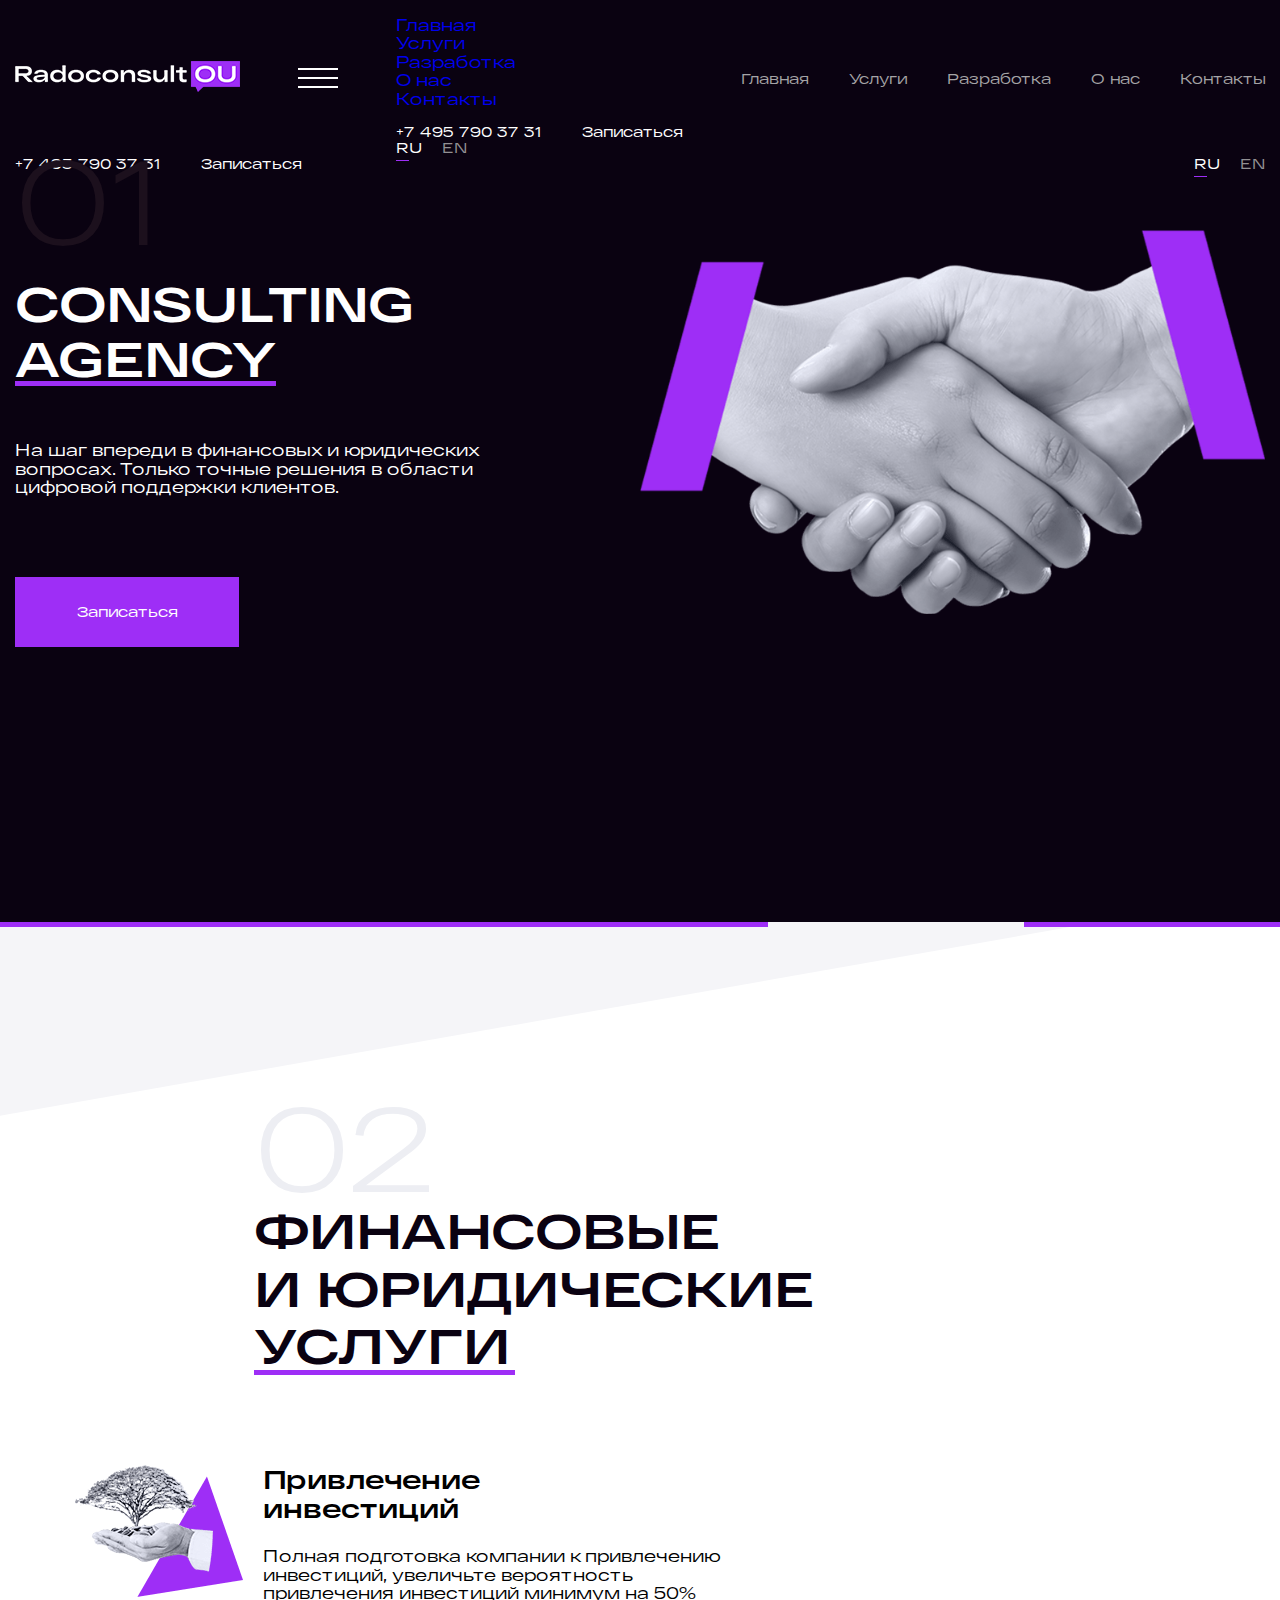
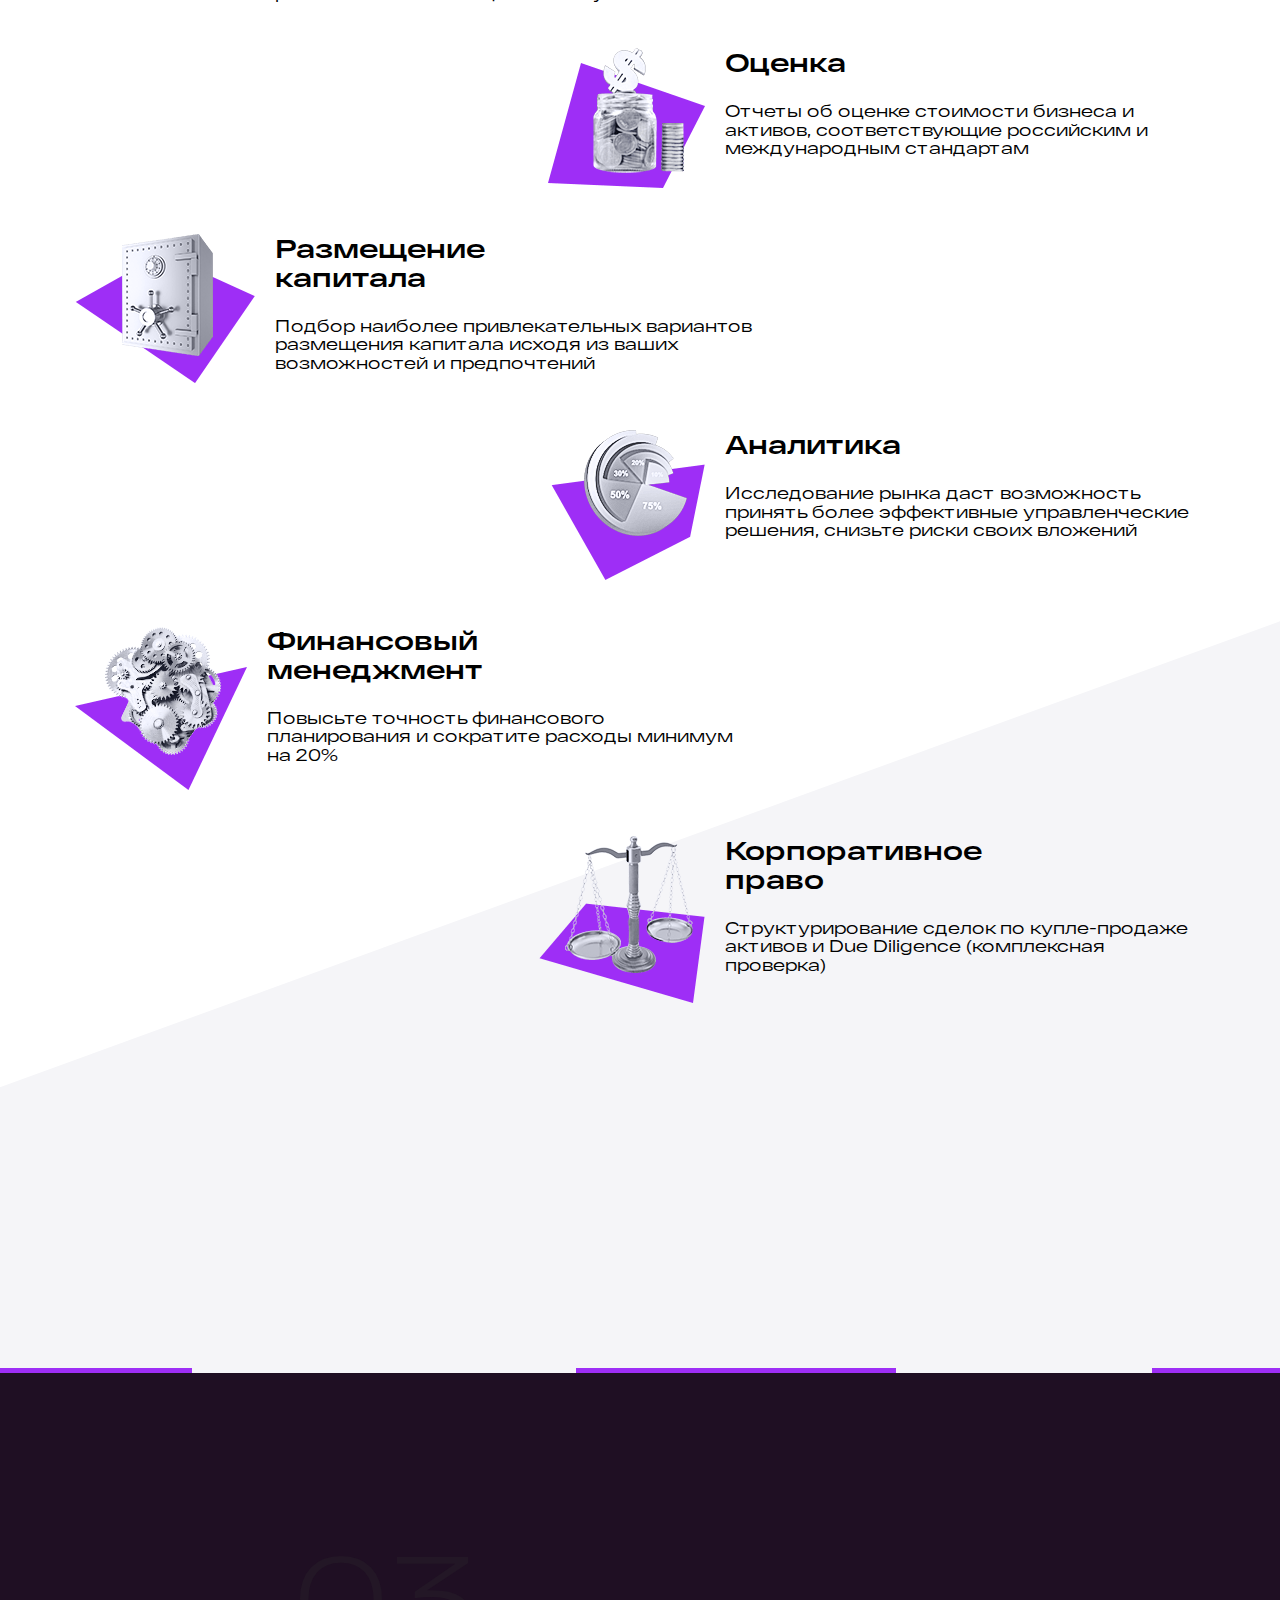
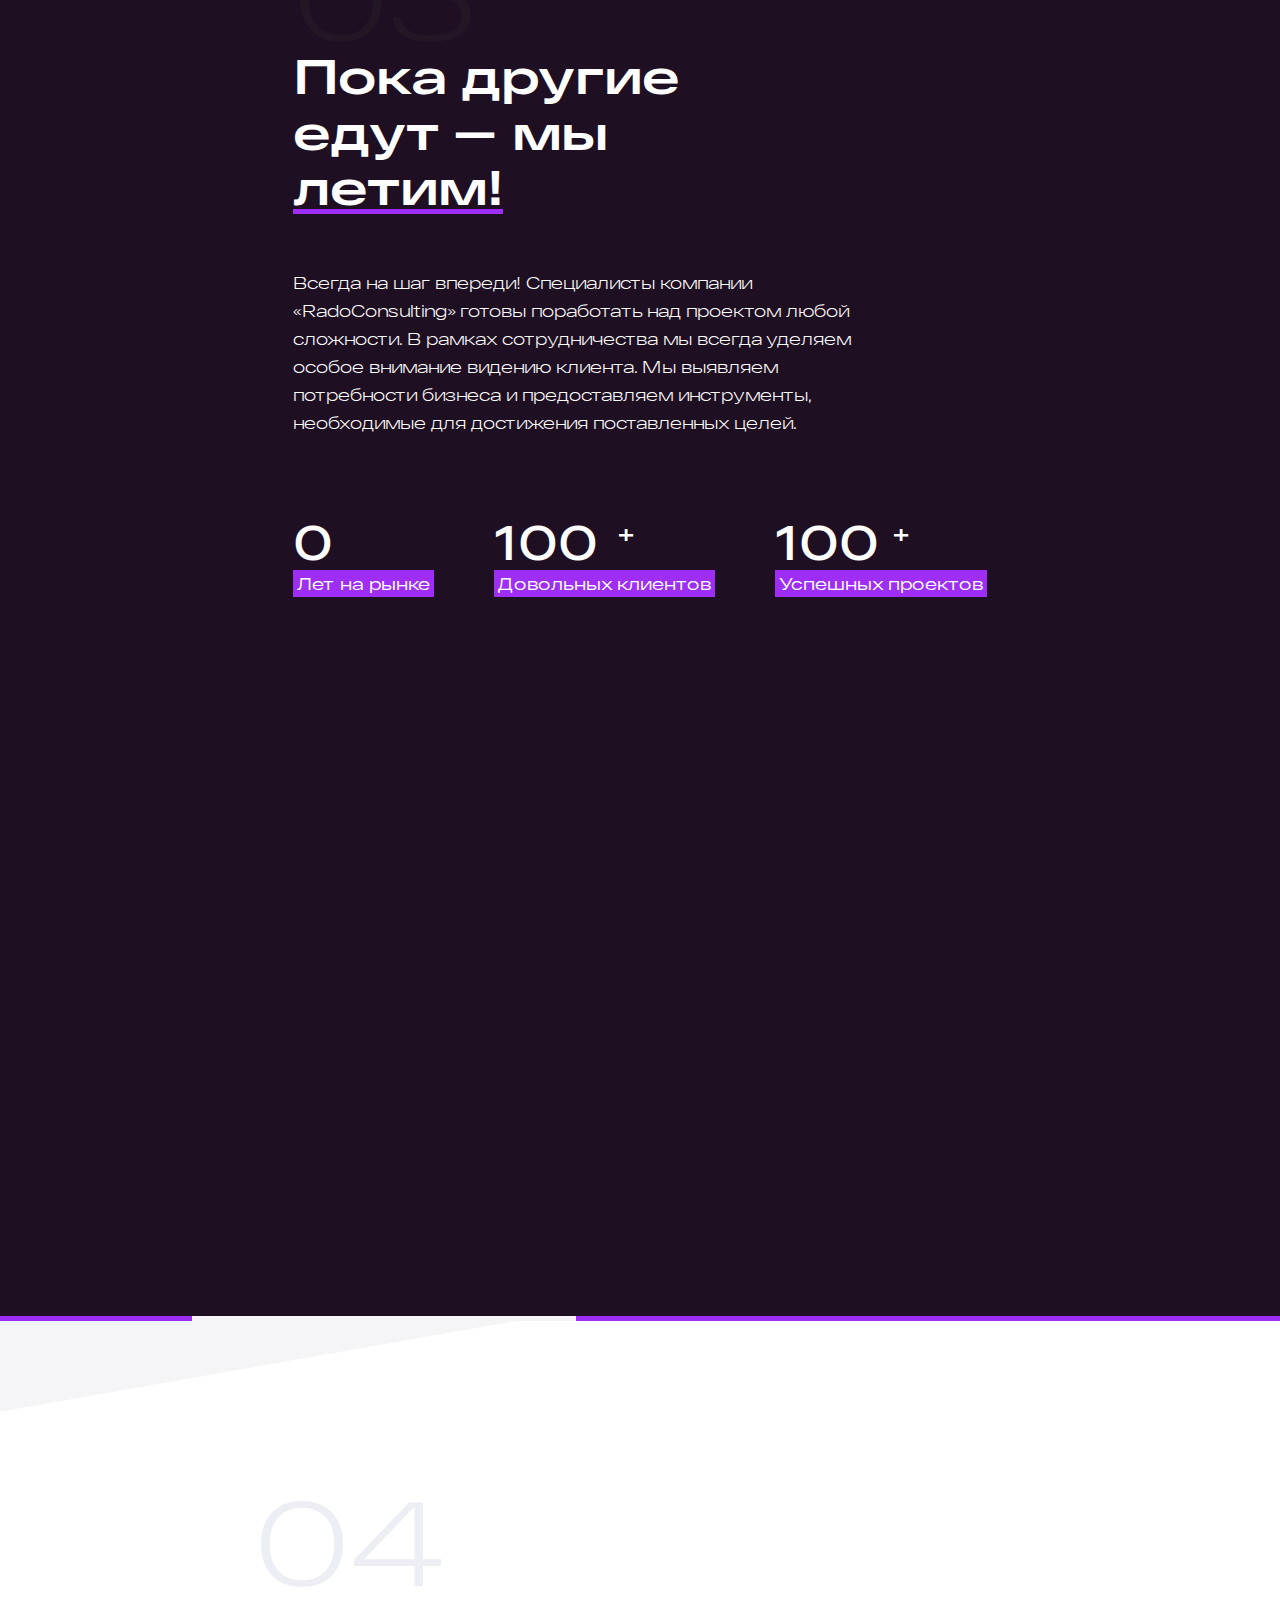
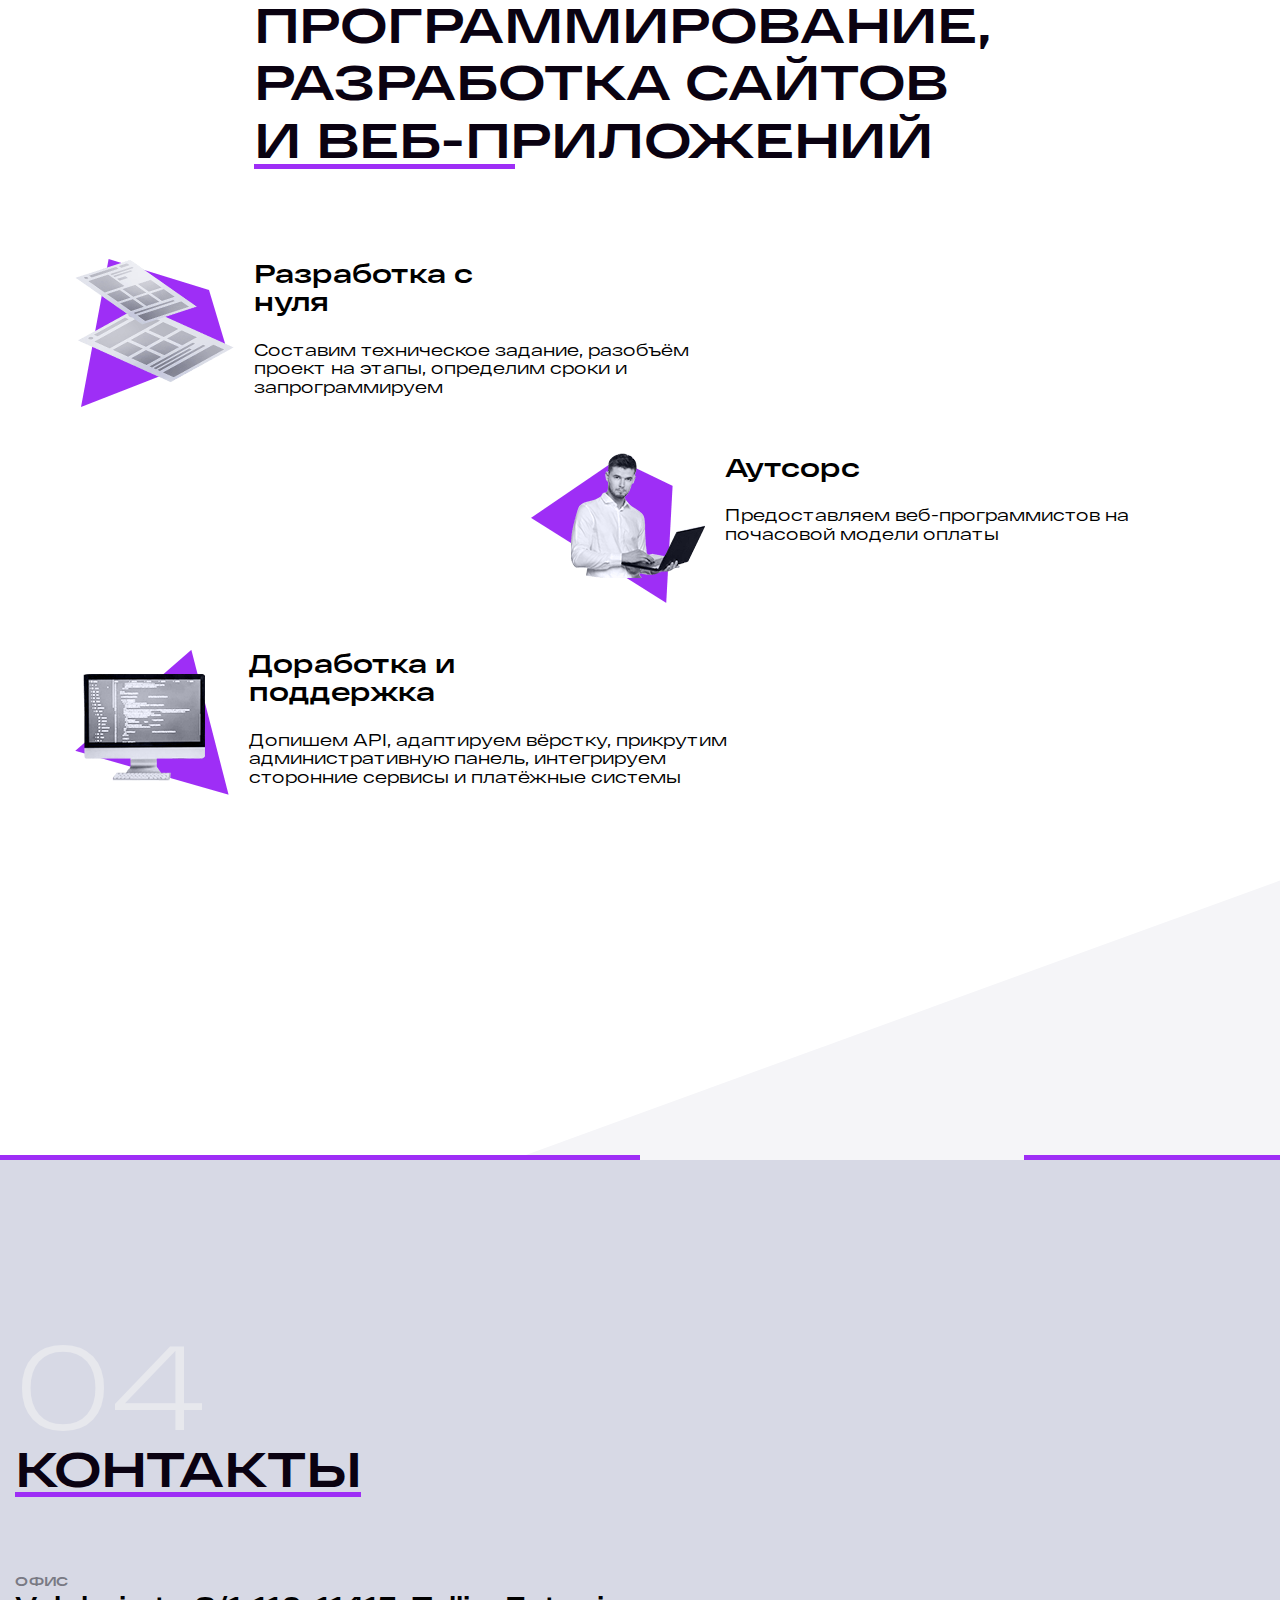
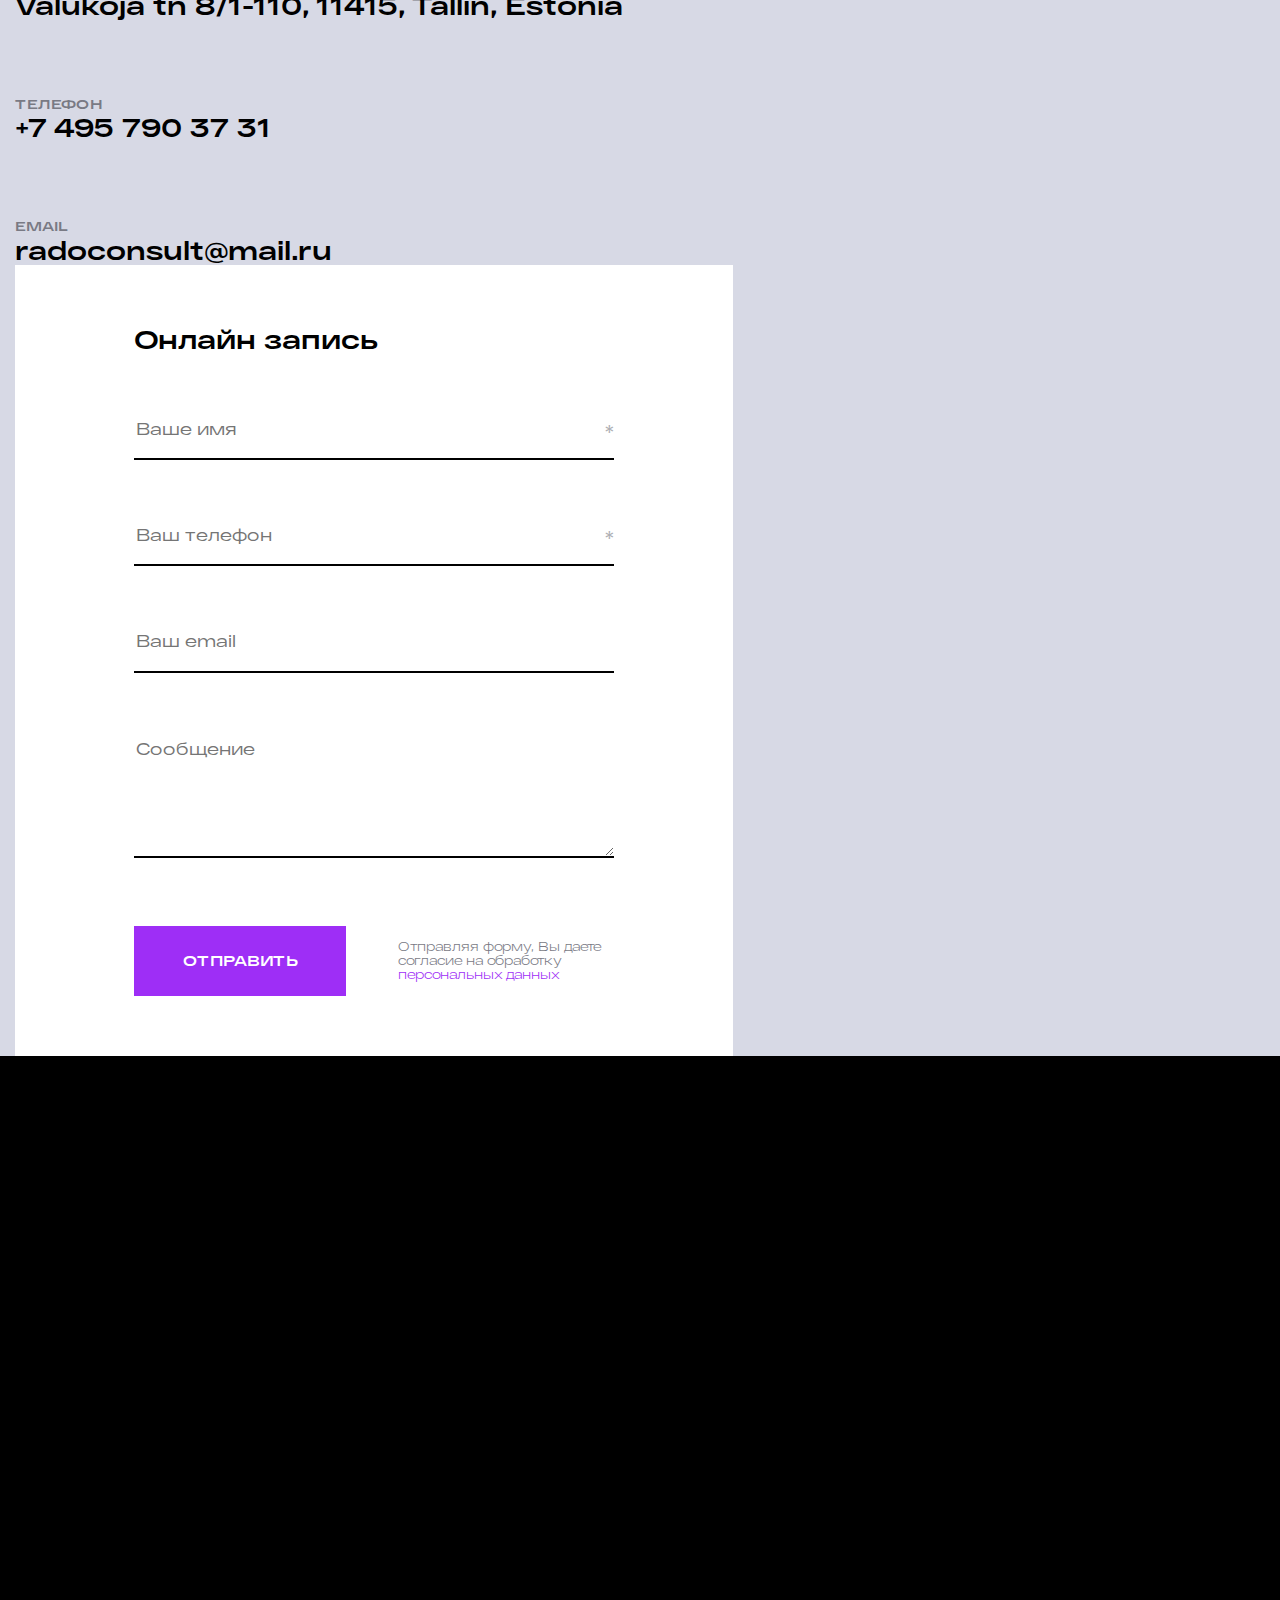
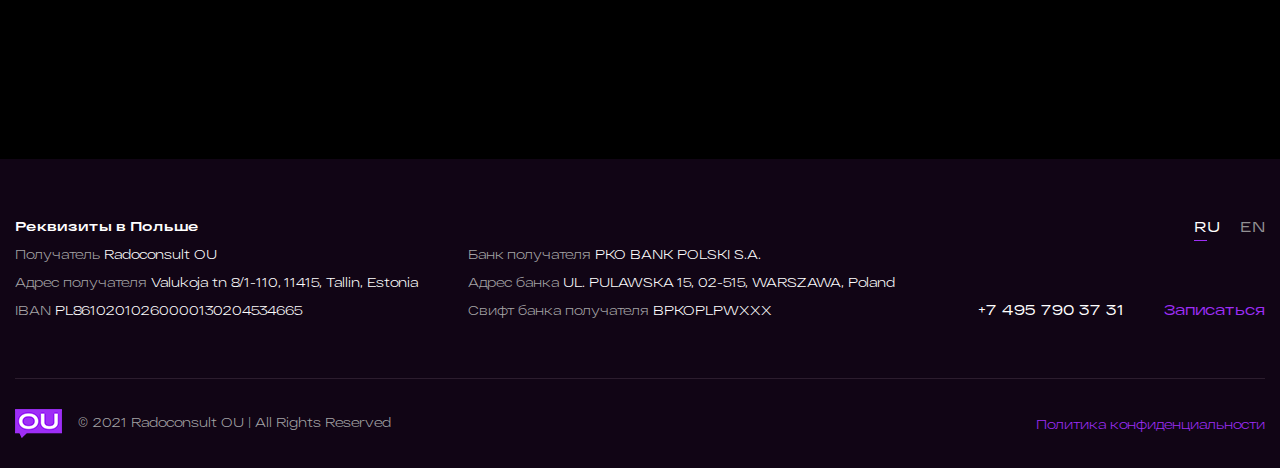
<file: app/index.html>
<!DOCTYPE html>
<html lang="ru">
    <head>
        <meta charset="UTF-8" />
        <meta name="viewport" content="width=device-width,initial-scale=1" />
        <link rel="shortcut icon" href="img/favicon.ico" type="image/x-icon" />
        <meta http-equiv="X-UA-Compatible" content="ie=edge" />
        <meta name="theme-color" content="#111111" />
        <title>New site</title>
        <link rel="stylesheet" href="css/main.css" />
        <link rel="stylesheet" href="css/global.css" />
        <link rel="stylesheet" href="css/vendor.css" />
    </head>
    <body>
        <div class="site-container">
            <header class="header">
                <div class="header__wrapper">
                    <div class="container">
                        <div class="header__column">
                            <div class="header__row">
                                <div class="header__logo"><img src="img/logo-h.png" alt="" srcset="img/logo-h@2x.png 2x" /></div>
                                <button id="burgerBtn" class="burger"><span class="burger__line"></span> <span class="burger__line"></span> <span class="burger__line"></span></button>
                                <div id="mobile" class="demo3">
                                    <ul id="nav">
                                        <li><a href="#">Главная</a></li>
                                        <li><a href="#">Услуги</a></li>
                                        <li><a href="#">Разработка</a></li>
                                        <li><a href="#">О нас</a></li>
                                        <li><a href="#">Контакты</a></li>
                                    </ul>
                                    <div class="header__callmodal header__callmodal--mobile"><a href="tel:+7 495 790 37 31">+7 495 790 37 31</a> <a href="#" onclick="return false;">Записаться</a></div>
                                    <div class="header__lang header__lang--mobile"><a href="" class="header__lang-active">RU</a> <a href="">EN</a></div>
                                </div>
                                <div class="header__menu">
                                    <ul>
                                        <li><a href="#">Главная</a></li>
                                        <li><a href="#">Услуги</a></li>
                                        <li><a href="#">Разработка</a></li>
                                        <li><a href="#">О нас</a></li>
                                        <li><a href="#">Контакты</a></li>
                                    </ul>
                                </div>
                                <div class="header__callmodal"><a href="tel:+7 495 790 37 31">+7 495 790 37 31</a> <a href="#" onclick="return false;">Записаться</a></div>
                                <div class="header__lang"><a href="" class="header__lang-active">RU</a> <a href="">EN</a></div>
                            </div>
                            <div class="header__row">
                                <div class="header__description">
                                    <div class="header__title">Consulting agency</div>
                                    <div class="header__subtitle">На шаг впереди в финансовых и юридических вопросах. Только точные решения в области цифровой поддержки клиентов.</div>
                                    <div class="header__btn"><button class="btn-reset">Записаться</button></div>
                                </div>
                                <div class="header__hand"><img src="img/hand.png" alt="" srcset="img/hand@2x.png 2x" /></div>
                            </div>
                        </div>
                    </div>
                </div>
            </header>
            <section class="services">
                <div class="container">
                    <div class="services__column">
                        <div class="services__title">
                            Финансовые<br />
                            и юридические услуги
                        </div>
                        <div class="services__items">
                            <div class="services__item services__item-start">
                                <img src="img/item-1.png" alt="" srcset="img/item-1@2x.png 2x" />
                                <div class="services__desc">
                                    <h3>Привлечение инвестиций</h3>
                                    <span>Полная подготовка компании к привлечению инвестиций, увеличьте вероятность привлечения инвестиций минимум на 50%</span>
                                </div>
                            </div>
                            <div class="services__item services__item-end">
                                <img src="img/item-2.png" alt="" srcset="img/item-2@2x.png 2x" />
                                <div class="services__desc">
                                    <h3>Оценка</h3>
                                    <span>Отчеты об оценке стоимости бизнеса и активов, соответствующие российским и международным стандартам</span>
                                </div>
                            </div>
                            <div class="services__item services__item-start">
                                <img src="img/item-3.png" alt="" srcset="img/item-3@2x.png 2x" />
                                <div class="services__desc">
                                    <h3>Размещение капитала</h3>
                                    <span>Подбор наиболее привлекательных вариантов размещения капитала исходя из ваших возможностей и предпочтений</span>
                                </div>
                            </div>
                            <div class="services__item services__item-end">
                                <img src="img/item-4.png" alt="" srcset="img/item-4@2x.png 2x" />
                                <div class="services__desc">
                                    <h3>Аналитика</h3>
                                    <span>Исследование рынка даст возможность принять более эффективные управленческие решения, снизьте риски своих вложений</span>
                                </div>
                            </div>
                            <div class="services__item services__item-start">
                                <img src="img/item-5.png" alt="" srcset="img/item-5@2x.png 2x" />
                                <div class="services__desc">
                                    <h3>Финансовый менеджмент</h3>
                                    <span>Повысьте точность финансового планирования и сократите расходы минимум на 20%</span>
                                </div>
                            </div>
                            <div class="services__item services__item-end">
                                <img src="img/item-6.png" alt="" srcset="img/item-6@2x.png 2x" />
                                <div class="services__desc">
                                    <h3>Корпоративное право</h3>
                                    <span>Структурирование сделок по купле-продаже активов и Due Diligence (комплексная проверка)</span>
                                </div>
                            </div>
                        </div>
                    </div>
                </div>
            </section>
            <section class="about">
                <div class="about__before">
                    <div class="container">
                        <div class="about__row">
                            <div class="about__column">
                                <div class="about__title">Пока другие едут — мы летим!</div>
                                <div class="about__subtitle">
                                    Всегда на шаг впереди! Специалисты компании «RadoConsulting» готовы поработать над проектом любой сложности. В рамках сотрудничества мы всегда уделяем особое внимание видению клиента. Мы выявляем
                                    потребности бизнеса и предоставляем инструменты, необходимые для достижения поставленных целей.
                                </div>
                                <div class="about__counter">
                                    <div class="about__item">
                                        <div class="about__number about__number-1" data-max="10">0</div>
                                        <span>Лет на рынке</span>
                                    </div>
                                    <div class="about__item">
                                        <div class="about__number about__number-2" data-max="200">100</div>
                                        <span>Довольных клиентов</span>
                                    </div>
                                    <div class="about__item">
                                        <div class="about__number about__number-3" data-max="250">100</div>
                                        <span>Успешных проектов</span>
                                    </div>
                                </div>
                            </div>
                            <div class="about__column">
                                <div class="about__img">
                                    <div class="left-plane wow"></div>
                                    <img class="wow element-animation" src="img/fly.png" alt="" srcset="img/fly@2x.png 2x" />
                                    <div class="right-plane wow"></div>
                                </div>
                            </div>
                        </div>
                    </div>
                </div>
            </section>
            <section class="dev">
                <div class="dev__block">
                    <div class="container">
                        <div class="dev__column">
                            <div class="dev__title">Программирование, разработка сайтов и веб-приложений</div>
                            <div class="dev__items">
                                <div class="dev__item dev__item-start">
                                    <img src="img/item-7.png" alt="" srcset="img/item-7@2x.png 2x" />
                                    <div class="dev__desc">
                                        <h3>Разработка с нуля</h3>
                                        <span>Составим техническое задание, разобъём проект на этапы, определим сроки и запрограммируем</span>
                                    </div>
                                </div>
                                <div class="dev__item dev__item-end">
                                    <img src="img/item-8.png" alt="" srcset="img/item-8@2x.png 2x" />
                                    <div class="dev__desc">
                                        <h3>Аутсорс</h3>
                                        <span>Предоставляем веб-программистов на почасовой модели оплаты</span>
                                    </div>
                                </div>
                                <div class="dev__item dev__item-start">
                                    <img src="img/item-9.png" alt="" srcset="img/item-9@2x.png 2x" />
                                    <div class="dev__desc">
                                        <h3>Доработка и поддержка</h3>
                                        <span>Допишем API, адаптируем вёрстку, прикрутим административную панель, интегрируем сторонние сервисы и платёжные системы</span>
                                    </div>
                                </div>
                            </div>
                        </div>
                    </div>
                </div>
            </section>
            <section class="contacts">
                <div class="container">
                    <div class="contacts__row">
                        <div class="contacts__column">
                            <div class="contacts__title">Контакты</div>
                            <div class="contacts__office">
                                <span>офис</span>
                                <p>Valukoja tn 8/1-110, 11415, Tallin, Estonia</p>
                            </div>
                            <div class="contacts__phone"><span>телефон</span> <a href="tel:+7 495 790 37 31">+7 495 790 37 31</a></div>
                            <div class="contacts__mail"><span>email</span> <a href="mailto:radoconsult@mail.ru">radoconsult@mail.ru</a></div>
                        </div>
                        <div class="contacts__column">
                            <form action="" class="contacts__form">
                                <div class="contacts__column">
                                    <div class="contacts__label">Онлайн запись</div>
                                    <div class="contacts__inputname"><input type="text" name="" id="" placeholder="Ваше имя" required /></div>
                                    <div class="contacts__inputphone"><input type="tel" name="" id="" placeholder="Ваш телефон" required /></div>
                                    <div class="contacts__inputmail"><input type="email" name="" id="" placeholder="Ваш email" required /></div>
                                    <div class="contacts__inputarea"><textarea name="" id="" placeholder="Сообщение"></textarea></div>
                                    <div class="contacts__submit">
                                        <button type="submit">Отправить</button> <span>Отправляя форму, Вы даете согласие на обработку <a href="">персональных данных</a></span>
                                    </div>
                                </div>
                            </form>
                        </div>
                    </div>
                </div>
            </section>
            <section class="map">
                <iframe
                    src="https://www.google.com/maps/embed?pb=!1m18!1m12!1m3!1d16238.21510666292!2d24.78728983823635!3d59.42011661078212!2m3!1f0!2f0!3f0!3m2!1i1024!2i768!4f13.1!3m3!1m2!1s0x4692eb571f124501%3A0xebda3ba0dcc08b3b!2zVmFsdWtvamEgOCwgMTE0MTUgVGFsbGlubiwg0K3RgdGC0L7QvdC40Y8!5e0!3m2!1sru!2sru!4v1628972642437!5m2!1sru!2sru"
                    width="100%"
                    height="700"
                    style="border: 0;"
                    allowfullscreen=""
                    loading="lazy"
                ></iframe>
            </section>
            <footer class="footer">
                <div class="container">
                    <div class="footer__row">
                        <div class="footer__column">
                            <p class="footer__text footer__text-white footer__text-size">Реквизиты в Польше</p>
                            <p class="footer__text"><span>Получатель</span> Radoconsult OU</p>
                            <p class="footer__text"><span>Адрес получателя</span> Valukoja tn 8/1-110, 11415, Tallin, Estonia</p>
                            <p class="footer__text"><span>IBAN</span> PL86102010260000130204534665</p>
                        </div>
                        <div class="footer__column">
                            <p class="footer__text"><span>Банк получателя </span>PKO BANK POLSKI S.A.</p>
                            <p class="footer__text"><span>Адрес банка </span>UL. PULAWSKA 15, 02-515, WARSZAWA, Poland</p>
                            <p class="footer__text"><span>Свифт банка получателя</span> BPKOPLPWXXX</p>
                        </div>
                        <div class="footer__column">
                            <div class="footer__lang"><a href="" class="footer__lang-active">RU</a> <a href="">EN</a></div>
                            <div class="footer__callmodal"><a href="tel:+7 495 790 37 31">+7 495 790 37 31</a> <a href="#" onclick="return false;">Записаться</a></div>
                        </div>
                    </div>
                    <div class="footer__row">
                        <div class="footer__copyright"><img src="img/logo-footer.png" alt="" srcset="img/logo-footer@2x.png 2x" /> © 2021 Radoconsult OU | All Rights Reserved</div>
                        <div class="footer__policy"><a href="/">Политика конфиденциальности</a></div>
                    </div>
                </div>
            </footer>
        </div>
        <script src="js/vendor.js"></script>
        <script src="js/main.js"></script>
        <script src="js/wow.min.js"></script>
        <script>
            new WOW().init();
        </script>
    </body>
</html>
</file>
<file: app/css/main.css>
@charset "UTF-8";.header{position:relative;background-color:#0a0211;height:927px;z-index:1000}.header::after{content:"";position:absolute;bottom:0;left:0;width:100%;height:5px;background:#9e2ef6;background:linear-gradient(90deg,#9e2ef6 0,#9e2ef6 15%,#9e2ef6 60%,#f5f5f8 60%,#f5f5f8 80%,#9e2ef6 80%)}.header__wrapper{position:relative;height:100%}.header__wrapper::before{position:absolute;content:"Radoconsult OU";color:transparent;font-size:11.375em;font-weight:bolder;text-transform:uppercase;white-space:nowrap;opacity:8%;top:150px;right:0;max-width:1100px;stroke-color:#fff}.header__wrapper::after{position:absolute;content:"Consulting agency";color:transparent;font-size:11.375em;font-weight:bolder;text-transform:uppercase;opacity:8%;bottom:-50px;left:0;max-width:1100px;stroke-color:#fff}.header__row{display:flex;flex-flow:row wrap;justify-content:space-between;align-items:center}.header__row:first-child{height:70px}.header__row:last-child{padding-top:160px;align-items:flex-start}.header__menu ul{display:flex;flex-flow:row wrap;justify-content:flex-start;align-items:center;gap:40px;margin:0}.header__menu ul li{color:#fff}.header__menu ul li>a{color:#a5a4a6;font-size:var(--fz14);position:relative;transition:.3s linear}.header__menu ul li>a::after{position:absolute;content:"";bottom:-5px;left:0;width:0;height:1px;background-color:#9e2ef6;transition:.3s linear}.header__menu ul li>a:hover{color:#fff}.header__menu ul li>a:hover::after{width:100%}.header__callmodal{display:flex;flex-flow:row wrap;gap:40px}.header__callmodal>a{color:#fff;font-size:var(--fz14);transition:.2s linear}.header__callmodal>a:hover{color:#9e2ef6}.header__lang{display:flex;flex-flow:row wrap;gap:20px}.header__lang-active{position:relative;color:#fff!important}.header__lang-active::after{position:absolute;content:"";bottom:-5px;left:0;background-color:#9e2ef6;width:50%;height:1px}.header__lang a{color:#929093;font-size:var(--fz14)}.header__lang a:active,.header__lang a:focus,.header__lang a:hover{color:#fff}.header__description{color:#fff;max-width:468px;width:100%}.header__title{font-size:3em;font-weight:700;text-transform:uppercase;position:relative;padding-top:46px}.header__title::before{position:absolute;content:"01";top:-65%;left:0;width:100%;height:100%;color:#1c101d;font-size:2.5em;font-weight:300}.header__title::after{content:"";position:absolute;bottom:0;left:0;max-width:261px;width:100%;height:5px;background-color:#9e2ef6}.header__subtitle{padding-top:55px;font-size:1em;font-weight:400}.header__btn{padding-top:80px}.header__btn button{max-width:224px;width:100%;height:70px;color:#fff;background-color:#9e2ef6;font-size:var(--fz14)}.header__hand img{position:relative;z-index:88;width:100%}body.navigation{overflow:hidden}.services{position:relative;background-color:#fff}.services:before{position:absolute;content:"";top:-43rem;left:-15rem;width:100vw;height:800px;background-color:#f5f5f8;transform:rotate(-10deg);z-index:1}.services:after{position:absolute;content:"";bottom:-25%;right:-20rem;width:calc(100vw + 600px);height:1000px;background-color:#f5f5f8;transform:rotate(-20deg);z-index:1}.services__column{padding:275px 0}.services__title{position:relative;margin:0 239px;font-size:3em;max-width:566px;width:100%;font-weight:700;text-transform:uppercase;line-height:1.2;color:#0a0211}.services__title::before{position:absolute;content:"02";top:-75%;left:0;width:100%;height:100%;color:#edeef3;font-size:2.5em;font-weight:300}.services__title::after{content:"";position:absolute;bottom:0;left:0;max-width:261px;width:100%;height:5px;background-color:#9e2ef6}.services__items{margin:90px 60px;display:flex;flex-flow:column;gap:46px}.services__item{display:flex;flex-flow:row;width:100%;gap:20px;z-index:111}.services__item-start{justify-content:flex-start;align-items:flex-start}.services__item-end{justify-content:flex-end;align-items:flex-start}.services__desc{display:flex;flex-flow:column;max-width:480px}.services__desc h3{font-weight:700;font-size:1.563em;margin:0;padding-bottom:25px;max-width:240px;width:100%}.services__desc span{font-size:1em;font-weight:400}.about{position:relative;z-index:122;background-color:#1f0f23;color:#fff}.about::before{content:"";position:absolute;top:0;left:0;width:100%;height:5px;background:#9e2ef6;background:linear-gradient(90deg,#9e2ef6 0,#9e2ef6 15%,#f5f5f8 15%,#f5f5f8 45%,#9e2ef6 45%,#9e2ef6 70%,#f5f5f8 70%,#f5f5f8 90%,#9e2ef6 90%,#9e2ef6 100%)}.about::after{content:"";position:absolute;bottom:0;left:0;width:100%;height:5px;background:#9e2ef6;background:linear-gradient(90deg,#9e2ef6 0,#9e2ef6 15%,#f5f5f8 15%,#f5f5f8 45%,#9e2ef6 45%)}.about__before{position:relative}.about__before::before{position:absolute;content:"Всегда";color:transparent;font-size:11.375em;font-weight:bolder;text-transform:uppercase;opacity:3%;top:0;right:0;max-width:1100px;stroke-color:#fff}.about__before::after{position:absolute;content:"На шаг впереди";color:transparent;font-size:11.375em;font-weight:bolder;text-transform:uppercase;opacity:3%;bottom:-50px;left:0;max-width:1100px;stroke-color:#fff}.about__row{display:flex;flex-flow:row wrap;justify-content:space-evenly;align-items:center;padding:140px 0 200px}.about__column,.about__column:last-child{flex:0 0 50%}.about__img{position:relative}.about__img img{position:relative;z-index:20}.about__img .left-plane{position:absolute;content:"";top:7em;left:-3em;width:100%;height:100%;background-image:url(../img/left-fly.svg);background-repeat:no-repeat;z-index:10;-webkit-animation:1.4s forwards animationFrames;animation:1.4s forwards animationFrames;transform-origin:50% 50%}.about__img .right-plane{position:absolute;content:"";top:12em;left:20em;width:100%;height:100%;background-image:url(../img/right-fly.svg);background-repeat:no-repeat;z-index:10;-webkit-animation:1.6s forwards animationFrames;animation:1.6s forwards animationFrames;transform-origin:50% 50%}.about__title{position:relative;font-size:3em;font-weight:700;margin-top:140px;margin-bottom:55px;max-width:450px;width:100%}.about__title::before{position:absolute;content:"03";top:-75%;left:0;width:100%;height:100%;color:#231726;font-size:2.5em;font-weight:300}.about__title::after{content:"";position:absolute;bottom:0;left:0;max-width:210px;width:100%;height:5px;background-color:#9e2ef6}.about__subtitle{font-size:1em;font-weight:300;line-height:28px;max-width:582px;width:100%}.about__counter{display:flex;flex-flow:row;gap:60px;margin-top:80px}.about__item span{color:#fff;background-color:#9e2ef6;padding:4px}.about__number{font-size:3em;font-weight:600;position:relative;margin-bottom:10px;line-height:1}.about__number-2::after{position:absolute;content:"+";top:0;right:5rem;font-size:2rem;color:#fff}.about__number-3::after{position:absolute;content:"+";top:0;right:4.8rem;font-size:2rem;color:#fff}.element-animation{-webkit-animation:2s forwards animationFrames;animation:2s forwards animationFrames;transform-origin:50% 50%}@-webkit-keyframes animationFrames{0%{transform:translate(-5999px,5999px) rotate(-12deg)}100%{transform:translate(0,0) rotate(-12deg)}}@keyframes animationFrames{0%{transform:translate(-5999px,5999px) rotate(-12deg)}100%{transform:translate(0,0) rotate(-12deg)}}.dev{position:relative;background-color:#fff;z-index:99}.dev:before{position:absolute;content:"";top:-50rem;left:-10rem;width:100vw;height:800px;background-color:#f5f5f8;transform:rotate(-10deg);z-index:1}.dev:after{position:absolute;content:"";bottom:-25%;right:-20rem;width:calc(100vw + 600px);height:400px;background-color:#f5f5f8;transform:rotate(-20deg);z-index:1}.dev__block{position:relative}.dev__block:after{content:"";position:absolute;bottom:0;left:0;width:100%;height:5px;background:#9e2ef6;background:linear-gradient(90deg,#9e2ef6 0,#9e2ef6 50%,#f5f5f8 50%,#f5f5f8 50%,#f5f5f8 80%,#ad4ff6 80%,#9e2ef6 80%);z-index:150}.dev__column{padding:275px 0;display:flex;flex-flow:column}.dev__title{position:relative;margin:0 239px;font-size:3em;max-width:745px;width:100%;font-weight:700;text-transform:uppercase;line-height:1.2;color:#0a0211}.dev__title::before{position:absolute;content:"04";top:-75%;left:0;width:100%;height:100%;color:#edeef3;font-size:2.5em;font-weight:300}.dev__title::after{content:"";position:absolute;bottom:0;left:0;max-width:261px;width:100%;height:5px;background-color:#9e2ef6}.dev__items{margin:90px 60px;display:flex;flex-flow:column;gap:46px}.dev__item{display:flex;flex-flow:row;width:100%;gap:20px;z-index:111}.dev__item-start{justify-content:flex-start;align-items:flex-start}.dev__item-end{justify-content:flex-end;align-items:flex-start}.dev__desc{display:flex;flex-flow:column;max-width:480px}.dev__desc h3{font-weight:700;font-size:1.563em;margin:0;padding-bottom:25px;max-width:240px;width:100%}.dev__desc span{font-size:1em;font-weight:400}.contacts{position:relative;z-index:99;background-color:#d7d9e5}.contacts::after{position:absolute;content:"Контакты";color:transparent;font-size:11.375em;font-weight:bolder;text-transform:uppercase;opacity:10%;bottom:-50px;left:0;max-width:1100px;stroke-color:#000}.contacts__row{padding:280px 0 0;display:flex;flex-flow:row wrap;justify-content:space-between;align-items:flex-start}.contacts__column{display:flex;flex-flow:column;gap:65px}.contacts__column span{font-size:var(--fz13);color:#797a84;font-weight:700;text-transform:uppercase;letter-spacing:normal}.contacts__column a{color:#000;display:block}.contacts__column p{margin:0}.contacts__title{position:relative;font-size:3em;width:-webkit-max-content;width:-moz-max-content;width:max-content;font-weight:700;text-transform:uppercase;line-height:1.2;color:#0a0211}.contacts__title::before{position:absolute;content:"04";top:-130px;left:0;width:100%;height:100%;color:#e7e8ed;font-size:2.5em;font-weight:300}.contacts__title::after{content:"";position:absolute;bottom:0;left:0;width:100%;height:5px;background-color:#9e2ef6}.contacts__mail,.contacts__office,.contacts__phone{font-size:1.563em;color:#000;font-weight:700}.contacts__form{position:relative;z-index:99;background-color:#fff;padding:60px 119px}.contacts__form :-ms-input-placeholder{font-size:1em;color:#797a84;font-weight:400}.contacts__form input{font-size:1em;font-weight:400;color:#000;background-color:transparent;border:unset;border-bottom:2px solid #000;max-width:480px;width:100%;outline:0;padding-bottom:20px}.contacts__label{font-size:1.563em;color:#000;font-weight:700}.contacts__inputname{position:relative}.contacts__inputname::after{position:absolute;content:"*";right:0;top:0;color:#aeafb4;font-size:23px}.contacts__inputphone{position:relative}.contacts__inputphone::after{position:absolute;content:"*";right:0;top:0;color:#aeafb4;font-size:23px}.contacts__inputarea textarea{max-width:480px;height:120px;font-size:1em;font-weight:400;color:#000;background-color:transparent;border:unset;border-bottom:2px solid #000;width:100%;outline:0}.contacts__submit{display:flex;flex-flow:row wrap;justify-content:space-between;align-items:center;max-width:480px}.contacts__submit button{flex:0 0 45%;max-width:212px;width:100%;height:70px;background-color:#9e2ef6;color:#fff;font-size:var(--fz14);font-weight:700;text-transform:uppercase;border:none;cursor:pointer;transition:.2s linear}.contacts__submit button:hover{background-color:#8127c7}.contacts__submit span{flex:0 0 45%;font-size:12px;font-weight:300;text-transform:initial}.contacts__submit span>a{color:#9e2ef6}.map{position:relative;z-index:99;background:#000}.footer{background-color:#110515}.footer__row{display:flex;flex-flow:row wrap;justify-content:flex-start;padding:60px 0;gap:50px}.footer__row:last-child{justify-content:space-between;align-items:center;padding:30px 0;border-top:1px solid #2c1d2e}.footer__column{display:flex;flex-flow:column;justify-content:flex-end;gap:14px}.footer__column:last-child{flex-grow:1;justify-content:space-between;align-items:flex-end}.footer__column p{margin:0}.footer__text{font-size:var(--fz12);font-weight:300;color:#fff}.footer__text span{color:#a5a4a6}.footer__text-white{color:#fff}.footer__text-size{font-size:var(--fz13);font-weight:700}.footer__callmodal{display:flex;flex-flow:row wrap;gap:40px}.footer__callmodal>a{color:#fff;font-size:var(--fz14)}.footer__callmodal>a:last-child{color:#9e2ef6}.footer__lang{display:flex;flex-flow:row wrap;gap:20px}.footer__lang-active{position:relative;color:#fff!important}.footer__lang-active::after{position:absolute;content:"";bottom:-5px;left:0;background-color:#9e2ef6;width:50%;height:1px}.footer__lang a{color:#929093;font-size:var(--fz14)}.footer__lang a:active,.footer__lang a:focus,.footer__lang a:hover{color:#fff}.footer__copyright{font-size:var(--fz12);font-weight:300;color:#a5a4a6}.footer__copyright img{vertical-align:middle;padding-right:12px}.footer__policy a{color:#9e2ef6;font-size:var(--fz12);font-weight:300}
</file>
<file: app/css/global.css>
:root{--color-black:#000;--color-white:#fff;--fz14:0.875rem;--fz13:0.813rem;--fz12:0.75rem;--burger-width:40px;--burger-height:20px;--burger-line-height:2px}.custom-checkbox__field:checked+.custom-checkbox__content::after{opacity:1}.custom-checkbox__field:focus+.custom-checkbox__content::before{outline:red solid 2px;outline-offset:2px}.custom-checkbox__field:disabled+.custom-checkbox__content{opacity:.4;pointer-events:none}@font-face{font-family:RFDewi;src:url(../fonts/RFDewiExpanded-Regular.ttf) format("truetype");font-weight:400;font-display:swap;font-style:normal}@font-face{font-family:RFDewi;src:url(../fonts/RFDewiExpanded-Bold.ttf) format("truetype");font-weight:700;font-display:swap;font-style:normal}@font-face{font-family:RFDewi;src:url(../fonts/RFDewiExpanded-Light.ttf) format("truetype");font-weight:300;font-display:swap;font-style:normal}@font-face{font-family:RFDewi;src:url(../fonts/RFDewiExpanded-Semibold.ttf) format("truetype");font-weight:600;font-display:swap;font-style:normal}@font-face{font-family:RFDewi;src:url(../fonts/RFDewiExpanded-Black.ttf) format("truetype");font-weight:900;font-display:swap;font-style:normal}html{box-sizing:border-box}*,::after,::before{box-sizing:inherit}body{margin:0;font-family:RFDewi,sans-serif;font-weight:400;font-size:16px;background-color:var(--color-white)}img{max-width:100%}a{text-decoration:none}ul{list-style:none;padding:0}.is-outer{position:relative!important;left:-9999px!important}.site-container{position:relative;z-index:20;width:100%;height:100%;overflow:hidden;visibility:visible;transition:.3s ease-in}.is-hidden{display:none!important}.for-mobile{display:none}.error{border:2px solid #ff4019!important}.btn-reset{border:none;background:0 0;cursor:pointer}.container{margin:0 auto;padding:0 15px;max-width:1440px}.js-focus-visible :focus:not(.focus-visible){outline:0}.burger{position:relative;border:none;padding:0;width:var(--burger-width);height:var(--burger-height);color:#fff;background-color:transparent;cursor:pointer;z-index:99}.burger::after,.burger::before{content:"";position:absolute;left:0;width:100%;height:var(--burger-line-height);background-color:currentColor;transition:transform .3s ease-in-out,top .3s ease-in-out}.burger::before{top:0}.burger::after{top:calc(100% - var(--burger-line-height))}.burger__line{position:absolute;left:0;top:50%;width:100%;height:var(--burger-line-height);background-color:currentColor;transform:translateY(-50%);transition:transform .3s ease-in-out}.burger--active::before{top:50%;transform:rotate(45deg);transition:transform .3s ease-in-out,top .3s ease-in-out}.burger--active::after{top:50%;transform:rotate(-45deg);transition:transform .3s ease-in-out,top .3s ease-in-out}.burger--active .burger__line{transform:scale(0);transition:transform .3s ease-in-out}@media (min-width:1440px){#mobile,.burger{display:none}}@media (max-width:1440px){.header__hand{width:50%}.about__item{white-space:nowrap}}@media (max-width:1199px){body{font-size:14px}.header{height:auto}.header__row:last-child{gap:50px}.header__logo{flex-grow:1}.header__callmodal,.header__lang,.header__menu{visibility:hidden;opacity:0;width:0;height:0}.header__callmodal--mobile,.header__lang--mobile,.header__menu--mobile{visibility:visible;opacity:1;width:auto;height:auto;margin:20px}.header__callmodal--mobile a,.header__lang--mobile a,.header__menu--mobile a{color:#9e2ef6}.header__callmodal-active,.header__lang-active,.header__menu-active{color:#000!important}.header__lang>a{color:#929093}.header__lang>a:hover{color:#9e2ef6}.header__hand{width:80%;margin:auto;padding-bottom:20px}#mobile{height:100vh;width:0;background:#fff;position:absolute;top:0;right:0;margin:auto;-o-box-shadow:0 0 20px 0 rgba(0,0,0,.1);box-shadow:0 0 20px 0 rgba(0,0,0,.1);overflow:hidden;transition:.2s ease-in;z-index:89}#mobile.navigation{width:40%}#nav{position:relative;z-index:10;list-style-type:none;margin:100px 0 0 20px;padding:0;overflow:hidden;z-index:20px}#nav li{height:30px;width:0;margin:30px 0;background:0 0;transition:.8s ease-in}#nav li+li{margin-right:-40px}#nav li+li+li{margin-right:-80px}#nav li+li+li+li{margin-right:-120px}.navigation #nav li{width:200px;margin-right:0}.navigation #nav li a{color:#9e2ef6}.navigation #burgerBtn{border-color:transparent;color:#000}.navigation #burgerBtn:before{-khtml-transform:rotate(45deg);transform:rotate(45deg);width:33px;right:-2px}.navigation #burgerBtn:after{-khtml-transform:rotate(135deg);transform:rotate(135deg);bottom:11px;width:33px;right:-2px}.services::before{top:-45rem}.services::after{height:500px}.services__column{padding:200px 0 100px}.services__title{margin:0 50px}.services__items{margin:90px 0}.services__item-end,.services__item-start{justify-content:center}.about__before::after,.about__before::before{font-size:7rem}.about__row{gap:100px;padding:70px 0}.about__column,.about__column:last-child{flex:0 0 100%}.dev::before{top:-45rem}.dev::after{height:500px}.dev__column{padding:200px 0 100px}.dev__title{margin:0 50px}.dev__items{margin:90px 0}.dev__item-end,.dev__item-start{justify-content:center}.contacts__row{flex-flow:column;align-items:center;gap:50px}}@media (max-width:768px){.for-mobile{display:block}body{font-size:12px}#mobile.navigation{width:70%;z-index:89}#nav{margin:60px 0 0 20px}.header__row:last-child{padding-top:30px}.header__title{font-size:2.5em}.header__title::before{top:-45%}.header__title::after{max-width:166px}.header__btn,.header__subtitle{padding-top:30px}.services::before{top:-48rem;left:-7rem}.services__column{padding:150px 0 70px}.services__title{margin:0;font-size:2em}.services__title::after{max-width:130px}.services__item{flex-flow:column;align-items:center}.services__desc h3{font-size:1.4em;max-width:-webkit-max-content;max-width:-moz-max-content;max-width:max-content}.about__before::before{font-size:2.5em}.about__before::after{font-size:2.5em;bottom:0}.about__row{padding:30px 0}.about__column{width:100%}.about__title{margin-top:50px;font-size:2.2em}.about__title::after{max-width:130px}.about__counter{margin-top:30px;flex-flow:column;align-items:center}.about__number{text-align:center}.about__img .left-plane{top:0;left:-5rem}.about__img .right-plane{top:0;left:4rem}.dev::before{top:-48rem;left:-7rem}.dev__column{padding:100px 0 70px}.dev__title{margin:0;font-size:1.6em}.dev__title::after{max-width:94%}.dev__item{flex-flow:column;align-items:center}.dev__desc h3{font-size:1.4em;max-width:-webkit-max-content;max-width:-moz-max-content;max-width:max-content}.contacts__column{gap:25px}.contacts__form{padding:20px 10%}.contacts__submit{flex-flow:column;gap:20px}.contacts__submit button{flex:none;max-width:100%}.contacts__submit span{flex:0 0 100%}}
</file>
